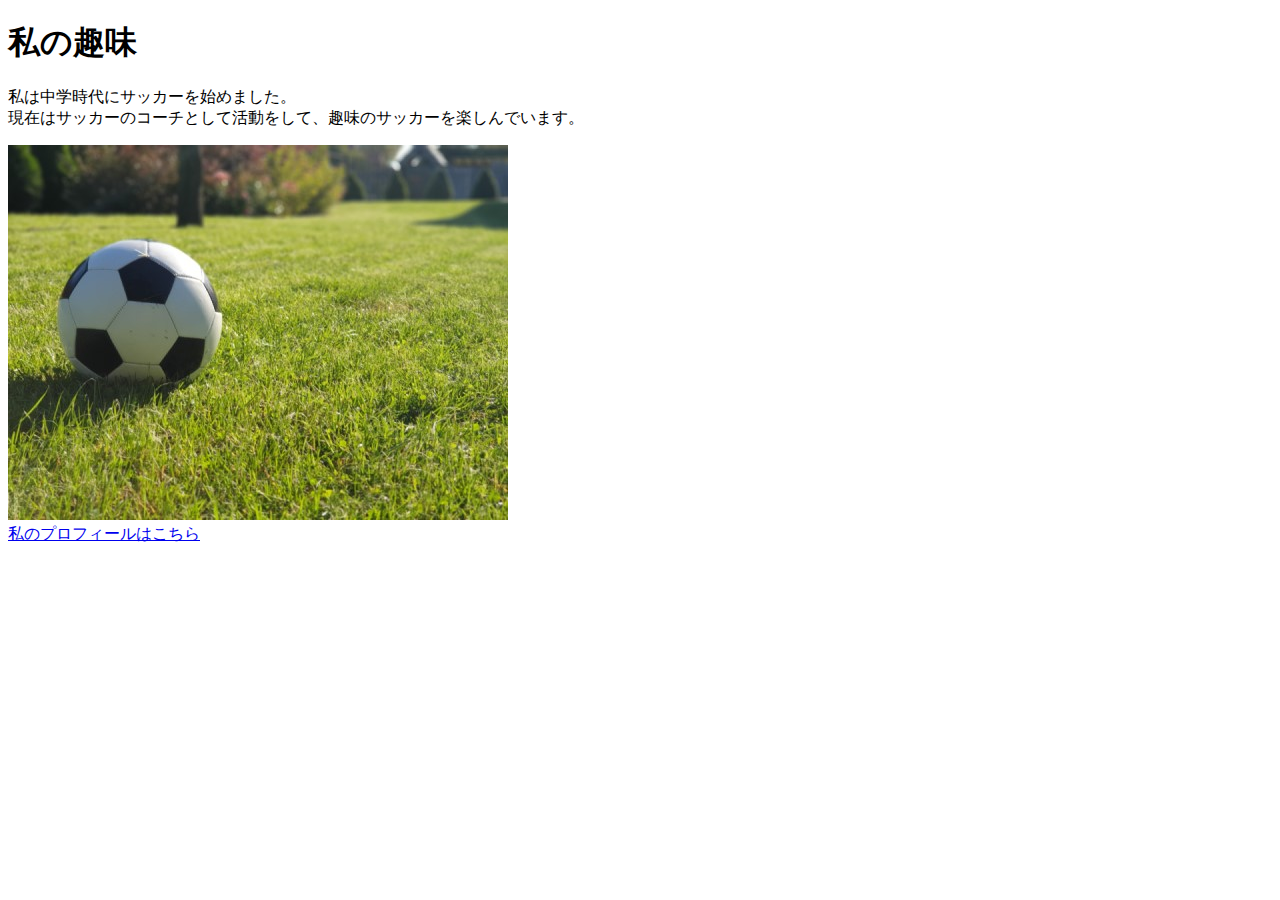
<file: html/index.html>
<!DOCTYPE html>
<html>
    <head>
        <title>5章課題</title>
        <meta name="description" content="このページは5章の課題です。">
        <meta charset="utf-8">
  <body> 
    <h1>私の趣味</h1>
    <p>私は中学時代にサッカーを始めました。<br>
        現在はサッカーのコーチとして活動をして、趣味のサッカーを楽しんでいます。</p>
        <img src="../images/sample.jpg" alt="サッカーボール">
        <br>
        <a href="https://x.com/samuraijuku">私のプロフィールはこちら</a>

  </body>
</html>
</file>
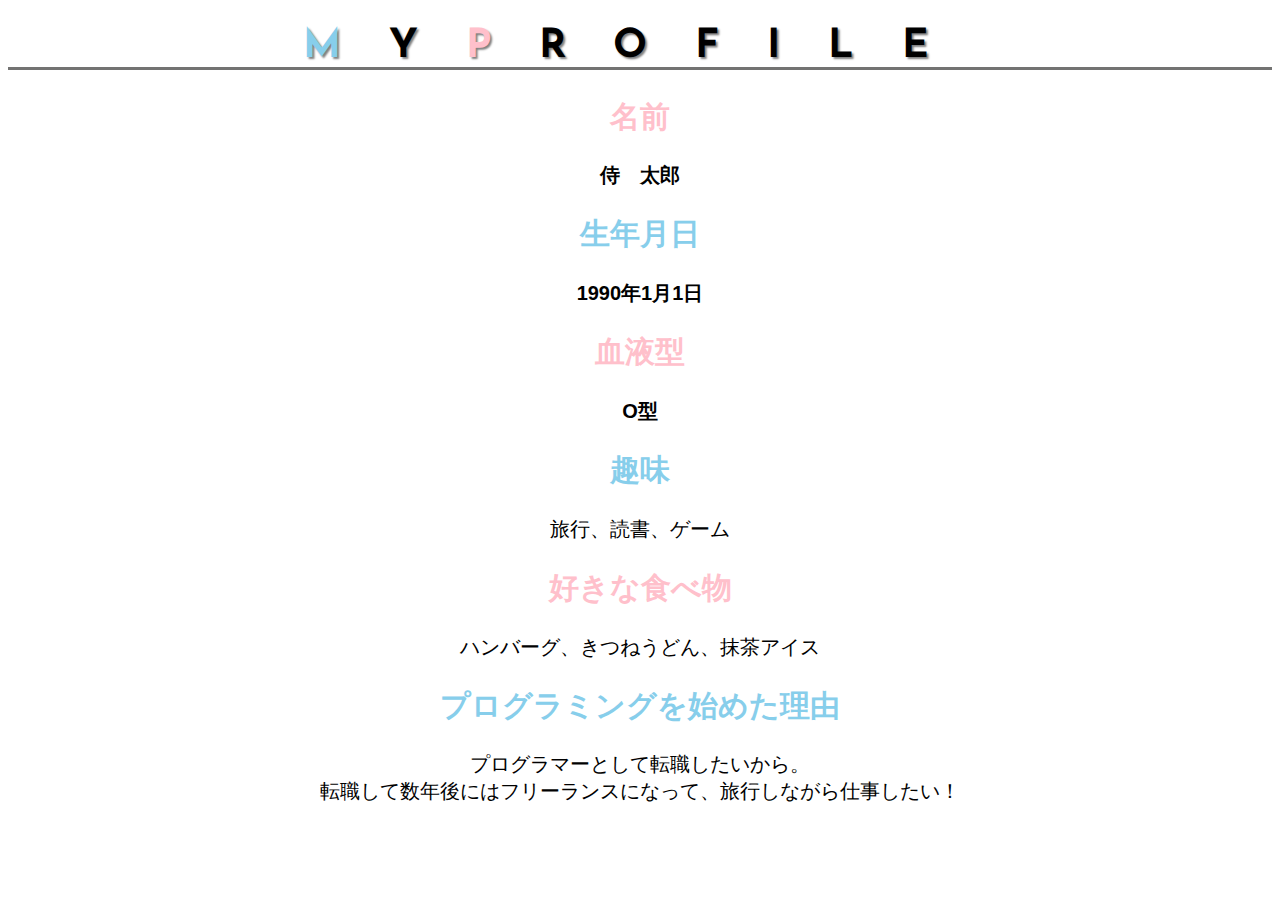
<file: kadai_015/kadai_015.html>
<!DOCTYPE html>
<html>
<head>
  <title>15章課題</title>
  <meta charset="UTF-8">
  <meta name="description" content="このページは15章の課題です。">
  <link rel="stylesheet" href="style.css">
  <link rel="preconnect" href="https://fonts.googleapis.com">
  <link rel="preconnect" href="https://fonts.gstatic.com" crossorigin>
  <link href="https://fonts.googleapis.com/css2?family=Dela+Gothic+One&family=Josefin+Sans:ital,wght@0,100..700;1,100..700&family=Manrope:wght@200..800&family=Playwrite+GB+S:ital,wght@0,100..400;1,100..400&display=swap" rel="stylesheet">
</head>
<body>
  <h1><span class="blue">M</span>Y<span class="pink">P</span>ROFILE</h1>
  <div id="basic">
    <h2 class="pink">名前</h2>
    <p>侍　太郎</p>
    <h2 class="blue">生年月日</h2>
    <p>1990年1月1日</p>
    <h2 class="pink">血液型</h2>
    <p>O型</p>
  </div>
  <h2 class="blue">趣味</h2>
  <p>旅行、読書、ゲーム</p>
  <h2 class="pink">好きな食べ物</h2>
  <p>ハンバーグ、きつねうどん、抹茶アイス</p>
  <h2 class="blue">プログラミングを始めた理由</h2>
  <p>プログラマーとして転職したいから。<br>転職して数年後にはフリーランスになって、旅行しながら仕事したい！</p>
</body>
</html>
</file>
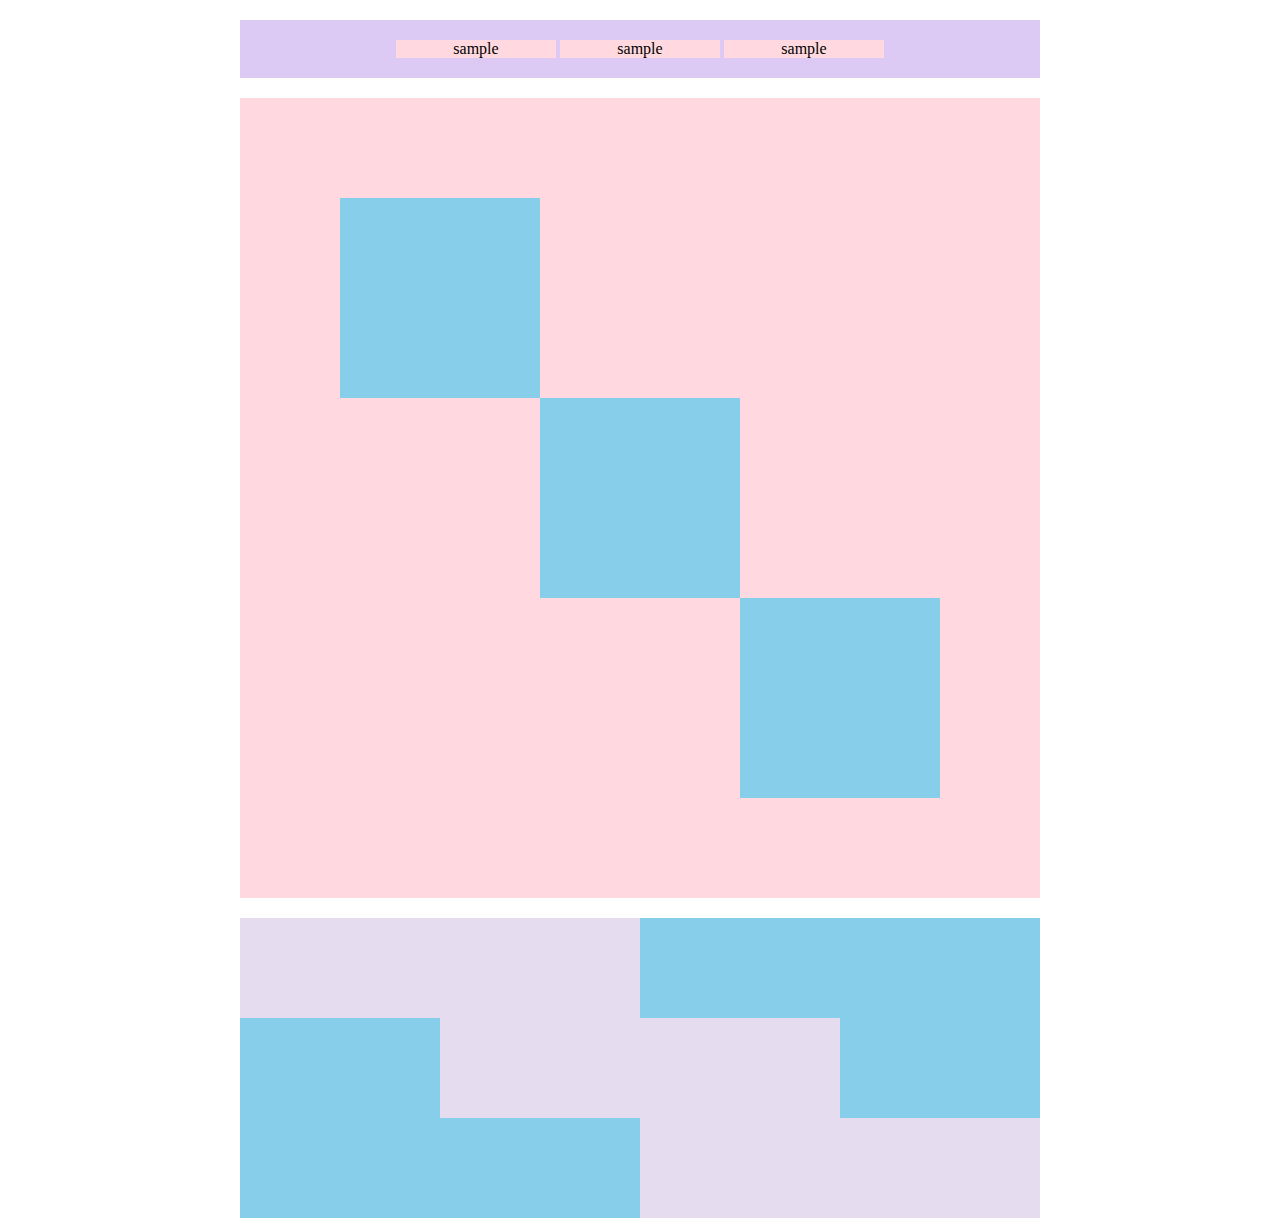
<file: kadai_018/kadai_018.html>
<!DOCTYPE html>
<html lang="ja">
<head>
  <meta charset="UTF-8">
  <link rel="stylesheet" href="style.css">
  <meta name="description" content="このページは18章の課題です。">
  <title>18章課題</title>
</head>
<body>
  <div id="top">
    <p class="top-child">sample</p>
    <p class="top-child">sample</p>
    <p class="top-child">sample</p>
  </div>
  <div id="middle">
    <div id="middle-child01"></div>
    <div id="middle-child02"></div>
    <div id="middle-child03"></div>
  </div>
  <div id="bottom">
    <div id="bottom-child01"></div>
    <div id="bottom-child02"></div>
    <div id="bottom-child03"></div>
  </div>
</body>
</html>
</file>
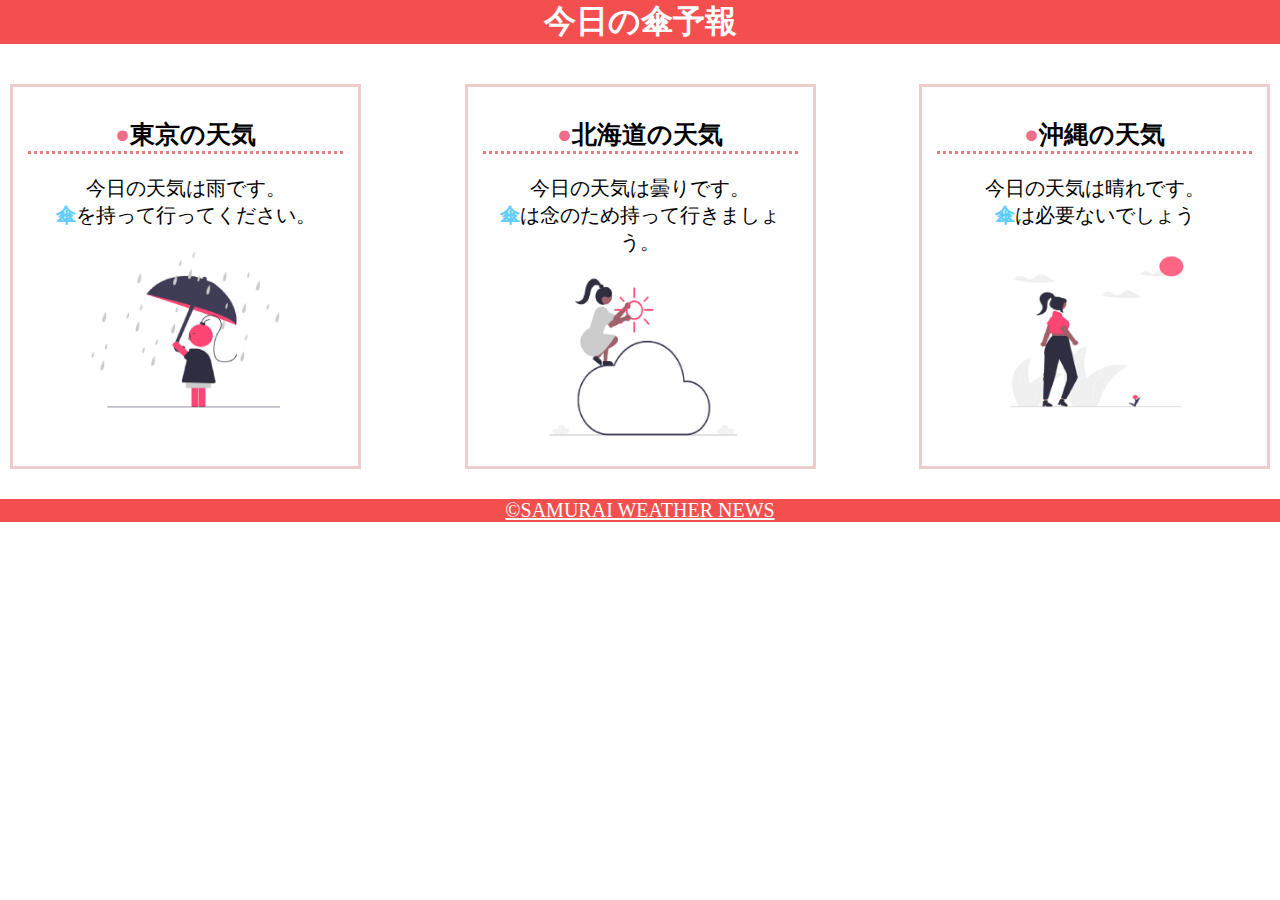
<file: kadai_022/kadai_022.html>
<!DOCTYPE html>
<html lang="ja" >
    <head>
        <meta charset="UTF-8">
        <meta name="viewport" content="width=device-width, initial-scale=1.0">
        <link rel="stylesheet" href="style.css">
        <meta name="description" content="このページは22章の課題です。">
        <title>22章課題</title>
    </head>
    <body>
       
        <header>
            <h1>今日の傘予報</h1>
        </header>  
 
        <main>

            <div id="parent">
                <div class="contents">
                    <h2>東京の天気</h2>
                    <p>今日の天気は雨です。</p>
                    <p>傘を持って行ってください。</p>
                    <img src="images/rainy.png" alt="雨">
                </div>
 
                <div class="contents">
                    <h2>北海道の天気</h2>
                    <p>今日の天気は曇りです。</p>
                    <p>傘は念のため持って行きましょう。</p>
                    <img src="images/cloudy.png" alt="曇り">
                </div>
 
                <div class="contents">
                    <h2>沖縄の天気</h2>
                    <p>今日の天気は晴れです。</p>
                    <p>傘は必要ないでしょう</p>
                    <img src="images/sunny.png" alt="晴れ">
                </div>

            </div>    
 
        </main>
 
        <footer>
            <a href="https://www.sejuku.net/corp/">&copy;SAMURAI WEATHER NEWS</a>
         </footer>
 
    </body>
</html>
</file>
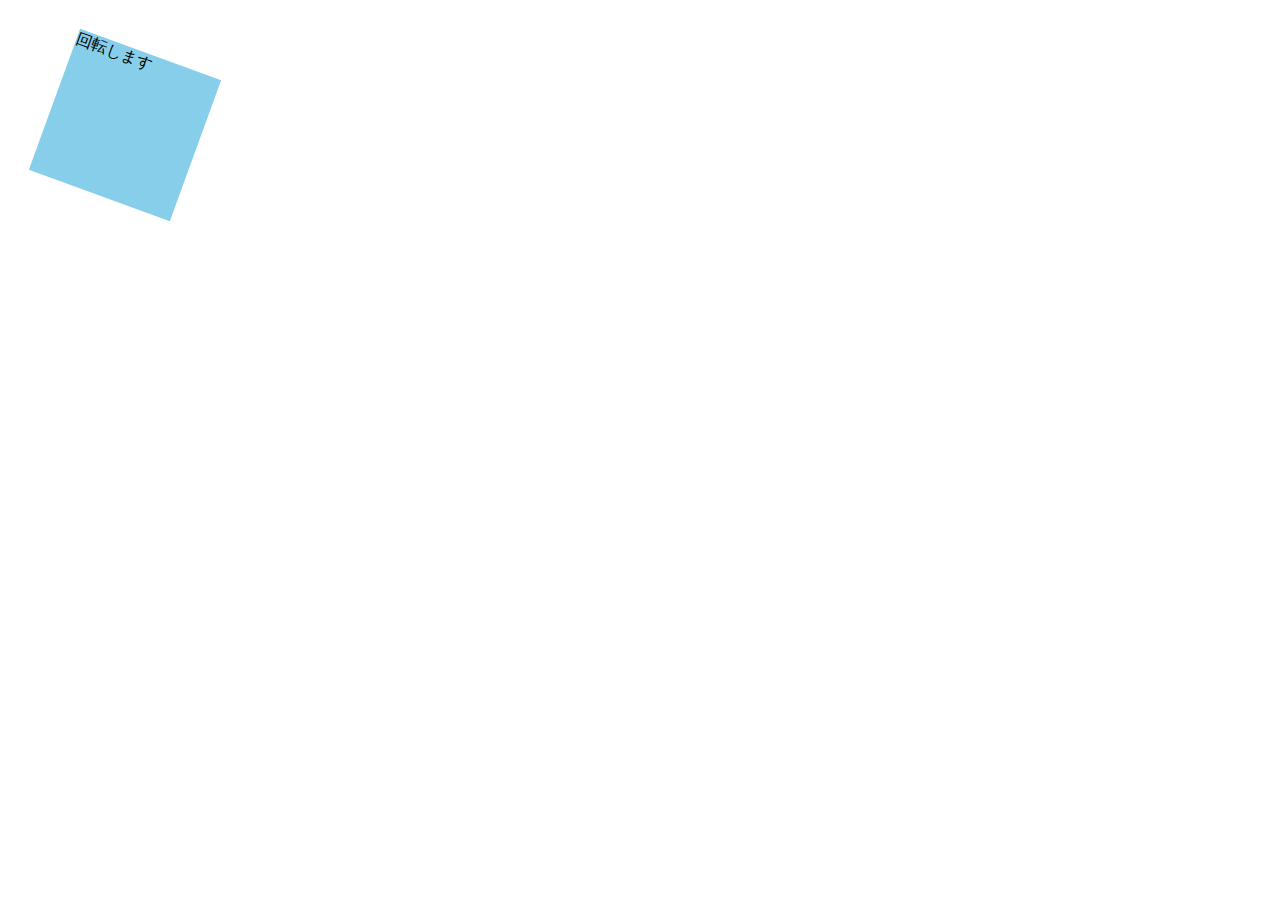
<file: kadai_mdn_css/mdn.html>
<!DOCTYPE html>
<html lang="utf-8">

<head>
    <style>
        div {
            position: absolute;
            left: 50px;
            top: 50px;
            width: 150px;
            height: 150px;
            background-color: skyblue;
            transform: rotate(20deg);
        }
    </style>
</head>

<body>
    <div>
        回転します
    </div>

</body>

</html>
</file>
<file: kadai_015/style.css>
:root {
    font-size: 20px;
}

body {
    font-family: "Arial","Meiryo", sans-serif;
    text-align: center;
}

.blue {
    color: skyblue;
}

.pink {
    color: rgb(255, 192, 203) ;
}

h1 {
    font-family: "Josefin Sans", sans-serif;
    font-optical-sizing: auto;
    font-size: 2rem;
    font-style: normal;
    letter-spacing: 1.2em;
    text-shadow: 2px 2px 2px gray;
    border-bottom: solid 3px rgb(115, 115, 114)
}

#basic > p {
    font-weight: bold;
}
</file>
<file: kadai_018/style.css>
#top {
    width: 800px;
    /* 横幅を800pxに固定 */
    background-color: #dcc9f4;
    /* 背景色を#dcc9f4に */
    padding-top: 20px;
    /* 上の余白を20pxに */
    padding-bottom: 20px;
    /* 上の余白を20pxに */
    margin: 20px auto 20px auto;
    /* 中央寄せして上下に20pxの余白 */
    text-align: center;
    /* 文字の中央寄せ */

}

.top-child {
    width: 20%;
    /* 親要素に比べて20%に */
    background-color: #ffd9df;
    /* 背景色を#ffd9dfに */
    display: inline-block;
    /* 要素を横並びに */
    text-align: center;
    margin: 0 auto;
}

#middle {
    width: 800px;
    /* 横幅を800pxに固定 */
    height: 800px;
    /* 縦幅を800pxに固定 */
    margin: 20px auto 20px auto;
    /* 上下に20pxの余白 */
    background-color: #ffd9df;
    /* 背景色を#f4d9c9に */
    position: relative;
    /* 相対配置 */
}

#middle-child01 {
    width: 200px;
    height: 200px;
    background-color: #87ceeb;
    position: absolute;
    top: 100px;
    left: 100px;

}

#middle-child02 {
    width: 200px;
    height: 200px;
    background-color: #87ceeb;
    position: absolute;
    top: 300px;
    left: 300px;

}

#middle-child03 {
    width: 200px;
    height: 200px;
    background-color: #87ceeb;
    position: absolute;
    top: 500px;
    left: 500px;
}

#bottom {
    width: 800px;
    /* 横幅を800pxに固定 */
    height: 300px;
    /* 縦幅を300pxに固定 */
    background-color: #87ceeb;
    /* 背景色を#dcc9f4に */
    margin: auto;
    position: relative;
    /* 相対配置 */
}

#bottom-child01 {
    width: 400px;
    height: 100px;
    background-color: #e5dcf0;
    position: absolute;
    top: 0px;
    left: 0px;

}

#bottom-child02 {
    width: 400px;
    height: 100px;
    background-color: #e5dcf0;
    position: absolute;
    top: 100px;
    left: 200px;
}

#bottom-child03 {
    width: 400px;
    height: 100px;
    background-color: #e5dcf0;
    position: absolute;
    top: 200px;
    left: 400px;
}
</file>
<file: kadai_022/style.css>
@media screen and (max-width: 768px) {
    h2 {
        font-size: 30px;
    }

    p {
        font-size: 25px;
    }

    #parent {
        display: flex;
        flex-flow: column;
    }
}

header {
    margin-bottom: 20px;
    background-color: rgb(244, 79, 79);
    text-align: center;
}

body {
    margin: 0;
}

main {
    margin: 10px;
}

#parent {
    display: flex;
    justify-content: space-between;
}

.contents {
    border: 3px solid rgb(238, 204, 204);
    flex-basis: 25%;
    padding: 10px 15px 10px 15px;
    margin: 20px 0 20px 0;
    text-align: center;
}

.contents p:nth-child(3)::first-letter {
    font-weight: bold;
    color: rgb(97, 206, 249);
}

.contents img {
    margin: 10px 0 10px 0;
    width: 70%;
}

h1 {
    margin: 0;
    color: rgb(255, 255, 255)
}

h2 {
    font-size: 25px;
    border-bottom: 3px dotted rgb(236, 122, 122);
}

h2::before {
    content: "●";
    color: rgb(239, 111, 139);
}

p {
    margin: 0;
    font-size: 20px;
}

a {
    font-size: 20px;
}

footer {
    background-color: rgb(244, 79, 79);
    text-align: center;
}

footer a {
    color: rgb(255, 255, 255);
}

footer a:visited {
    color: rgb(193, 234, 251);
}

footer a:hover {
    color: rgb(245, 178, 168);
}
</file>
